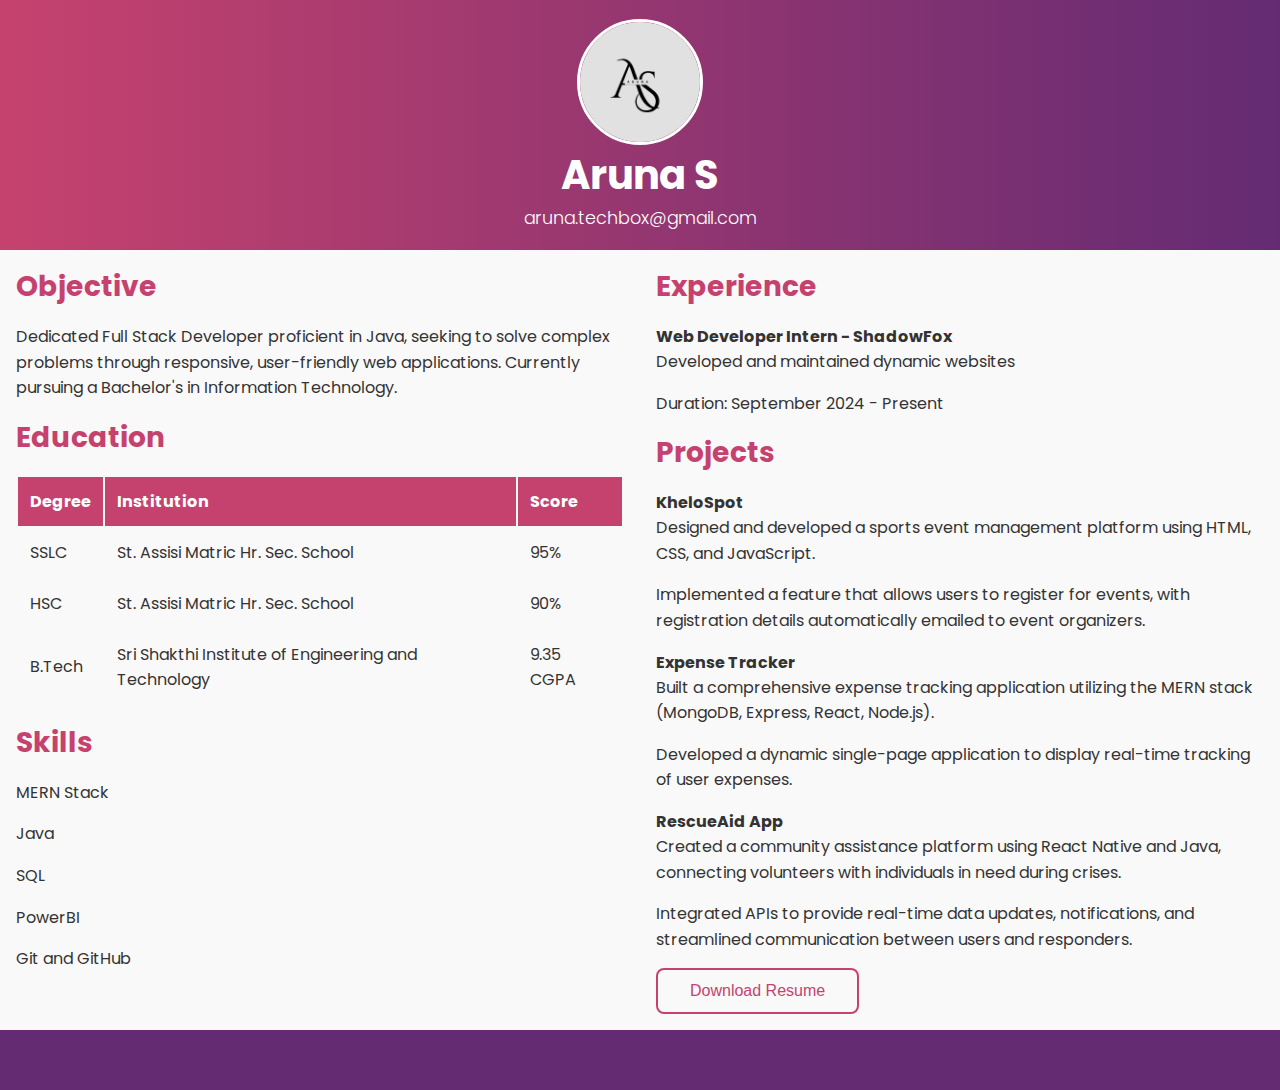
<file: index.html>
<!DOCTYPE html>
<html lang="en">

<head>
    <meta charset="UTF-8">
    <meta name="viewport" content="width=device-width, initial-scale=1.0">
    <title>Resume - Aruna S</title>
    <link rel="preconnect" href="https://fonts.googleapis.com">
    <link rel="preconnect" href="https://fonts.gstatic.com" crossorigin>
    <link href="https://fonts.googleapis.com/css2?family=Poppins:wght@300;400;500;600;700&display=swap"
        rel="stylesheet">
    <link rel="stylesheet" href="https://cdnjs.cloudflare.com/ajax/libs/font-awesome/6.6.0/css/all.min.css"
        integrity="sha512-Kc323vGBEqzTmouAECnVceyQqyqdsSiqLQISBL29aUW4U/M7pSPA/gEUZQqv1cwx4OnYxTxve5UMg5GT6L4JJg=="
        crossorigin="anonymous" referrerpolicy="no-referrer" />
    <style>
        * {
            margin: 0;
            padding: 0;
            
        }

        body {
            font-family: 'Poppins', sans-serif;
            background-color: #f9f9f9;
            color: #333;
            display: flex;
            flex-direction: column;
            align-items: stretch;
            min-height: 100vh;
        }

        .section1 {
            display: flex;
            flex-direction: column;
            justify-content: center;
            align-items: center;
            background: linear-gradient(to right, #C6426E, #642B73);
            color: white;
            flex: 0 1 250px;
        }

        .profile-img {
            width: 120px;
            height: 120px;
            border-radius: 50%;
            border: 3px solid white;
        }

        .profile-name {
            font-size: 2.5rem;
            font-weight: 700;
        }

        .profile-email {
            font-size: 1.1rem;
            font-weight: 300;
        }

        .two-column {
            display: flex;
            flex-grow: 1;
            justify-content: space-between;
            align-items: flex-start;
        }

        .column {
            flex: 1;
            display: flex;
            flex-direction: column;
            padding: 1rem;
        }

        .section-title {
            font-weight: 700;
            color: #C6426E;
            font-size: 1.75rem;
            margin-bottom: 1rem;
        }

        p,
        li {
            line-height: 1.6;
            font-size: 1rem;
            margin-bottom: 1rem;
        }

        ul {
            list-style-type: disc;
        }

        table {
            width: 100%;
            margin-bottom: 1rem;
        }

        table,
        th,
        td {
            border: none !important;
        }

        th,
        td {
            padding: 0.75rem;
            border: 1px solid #C6426E;
            text-align: left;
            font-size: 1rem;
        }

        th {
            background-color: #C6426E;
            color: white;
        }

        .skills ul {
            display: grid;
            grid-template-columns: repeat(2, 1fr);
            gap: 0.5rem;
        }

        li {
            display: flex;
            justify-content: start;
        }

        .contact-icons a {
            color: white;
            font-size: 1.5rem;
            margin: 0 1rem;
        }

        .section-footer {
            display: flex;
            justify-content: center;
            align-items: center;
            background-color: #642B73;
            color: white;
            flex: 0 1 60px;
            gap: 2.5rem;
        }


        button {
            padding: 0.75rem 2rem;
            font-size: 1rem;
            color: #C6426E;
            border: 2px solid #C6426E;
            background: transparent;
            border-radius: 8px;
            cursor: pointer;
            transition: all 0.3s ease;
        }

        button:hover {
            background-color: #C6426E;
            color: white;
        }
    </style>
</head>

<body>

    <div class="section1">
        <img src="./assets/img/Aruna.png" alt="Aruna's Profile Picture" class="profile-img">
        <h1 class="profile-name">Aruna S</h1>
        <h3 class="profile-email">aruna.techbox@gmail.com</h3>
    </div>


    <div class="two-column">

        <div class="column">
            <h2 class="section-title">Objective</h2>
            <p>Dedicated Full Stack Developer proficient in Java, seeking to solve complex problems through responsive,
                user-friendly web applications. Currently pursuing a Bachelor's in Information Technology.</p>

            <h2 class="section-title">Education</h2>
            <table>
                <tr>
                    <th>Degree</th>
                    <th>Institution</th>
                    <th>Score</th>
                </tr>
                <tr>
                    <td>SSLC</td>
                    <td>St. Assisi Matric Hr. Sec. School</td>
                    <td>95%</td>
                </tr>
                <tr>
                    <td>HSC</td>
                    <td>St. Assisi Matric Hr. Sec. School</td>
                    <td>90%</td>
                </tr>
                <tr>
                    <td>B.Tech</td>
                    <td>Sri Shakthi Institute of Engineering and Technology</td>
                    <td>9.35 CGPA</td>
                </tr>
            </table>

            <h2 class="section-title">Skills</h2>
            <ul class="skills">
                <li>MERN Stack</li>
                <li>Java</li>
                <li>SQL</li>
                <li>PowerBI</li>
                <li>Git and GitHub</li>
            </ul>
        </div>

        <div class="column">
            <h2 class="section-title">Experience</h2>
            <h4>Web Developer Intern - ShadowFox</h4>
            <ul>
                <li>Developed and maintained dynamic websites</li>
                <li>Duration: September 2024 - Present</li>
            </ul>

            <h2 class="section-title">Projects</h2>

            <h4>KheloSpot</h4>
            <ul>
                <li>Designed and developed a sports event management platform using HTML, CSS, and JavaScript.</li>
                <li>Implemented a feature that allows users to register for events, with registration details
                    automatically emailed to event organizers.</li>
            </ul>

            <h4>Expense Tracker</h4>
            <ul>
                <li>Built a comprehensive expense tracking application utilizing the MERN stack (MongoDB, Express,
                    React, Node.js).</li>
                <li>Developed a dynamic single-page application to display real-time tracking of user expenses.</li>
            </ul>

            <h4>RescueAid App</h4>
            <ul>
                <li>Created a community assistance platform using React Native and Java, connecting volunteers with
                    individuals in need during crises.</li>
                <li>Integrated APIs to provide real-time data updates, notifications, and streamlined communication
                    between users and responders.</li>
            </ul>


            <div class="sectionbutton">
                <button
                    onclick="location.href='https://docs.google.com/document/d/1fJSWSRq6g3hzvk_MXPspdY_2caUOIBpCWkSQYvJovn0/edit?usp=drive_link';"
                    target="_blank">
                    Download Resume
                </button>
            </div>
        </div>
    </div>
    <div class="section-footer contact-icons">
        <a href="http://www.linkedin.com/in/aruna-subramanian-b42869271" target="_blank"><i
                class="fa-brands fa-linkedin"></i></a>
        <a href="mailto:aruna.techbox@gmail.com"><i class="fa-solid fa-envelope"></i></a>
        <a href="https://github.com/Aruna456" target="_blank"><i class="fa-brands fa-github"></i></a>
    </div>
</body>

</html>
</file>
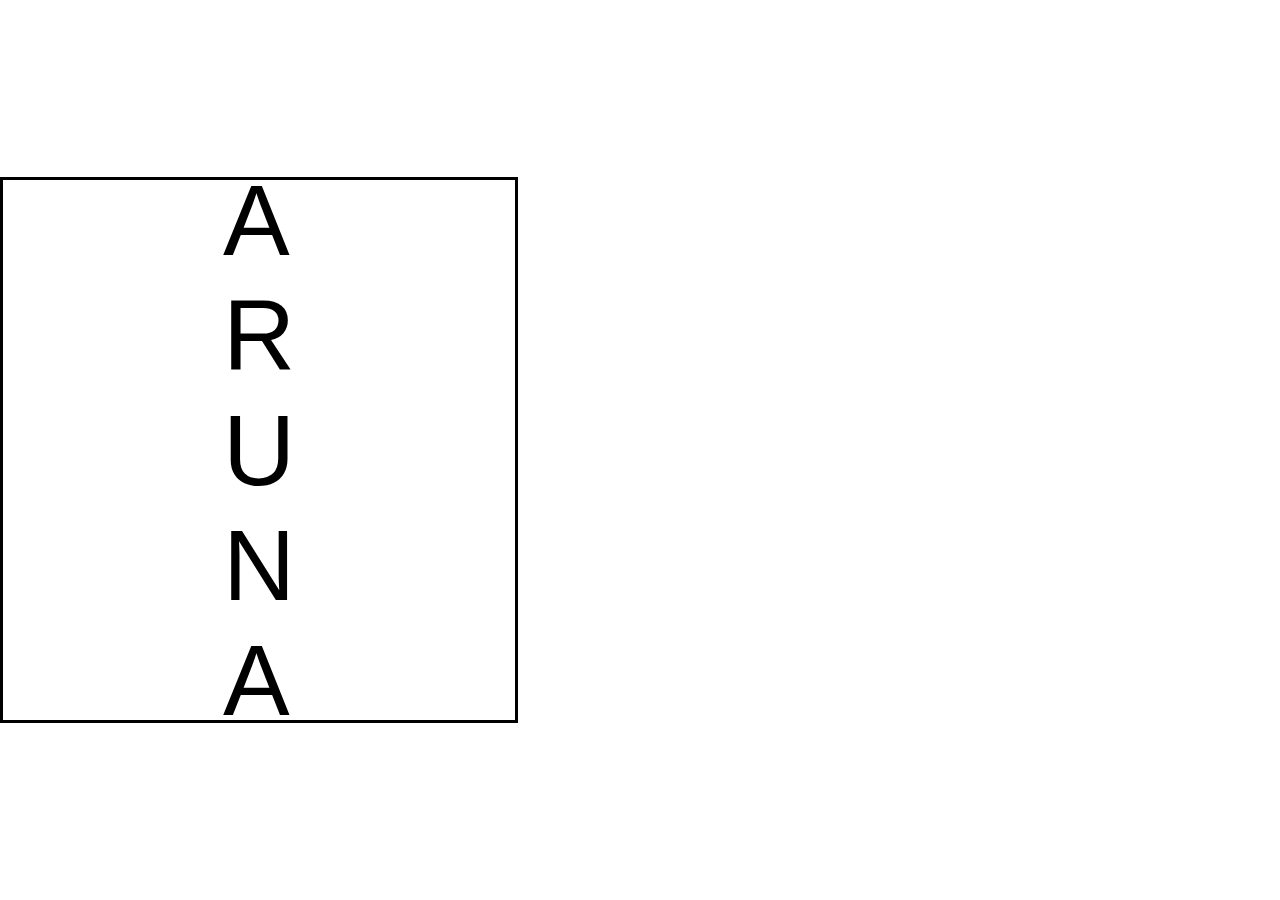
<file: adjust.html>
<!DOCTYPE html>
<html lang="en">

<head>
    <meta charset="UTF-8">
    <meta name="viewport" content="width=device-width, initial-scale=1.0">
    <title>Testing</title>
    <style>
        *{
            margin: 0;
            padding:0;
        }

        body{

            width: 100vw;
            height: 100vh;
            display: flex;
            justify-items: center;
            align-items:center;

        }

        .container{

            border: 3px solid black;
            height: 60vh;
            width: 40vw;
            align-items: center;
            display: flex;
            justify-content: center;
            
        }
        .name{

        }
        .section1 {

            font-family: Verdana, Geneva, Tahoma, sans-serif;
            font-size: 100px;


        }

        .section2 {

            font-family: Verdana, Geneva, Tahoma, sans-serif;
            font-size: 100px;


        }

        .section3 {

            font-family: Verdana, Geneva, Tahoma, sans-serif;
            font-size: 100px;


        }

        .section4 {

            font-family: Verdana, Geneva, Tahoma, sans-serif;
            font-size: 100px;


        }

        .section5 {

            font-family: Verdana, Geneva, Tahoma, sans-serif;
            font-size: 100px;


        }
    </style>
</head>

<body>
   <div class="container">
    <div class="name">
        <div class="section1">A</div>
        <div class="section2">R</div>
        <div class="section3">U</div>
        <div class="section4">N</div>
        <div class="section5">A</div>
    
    

    </div>

   </div>
    
</body>

</html>
</file>
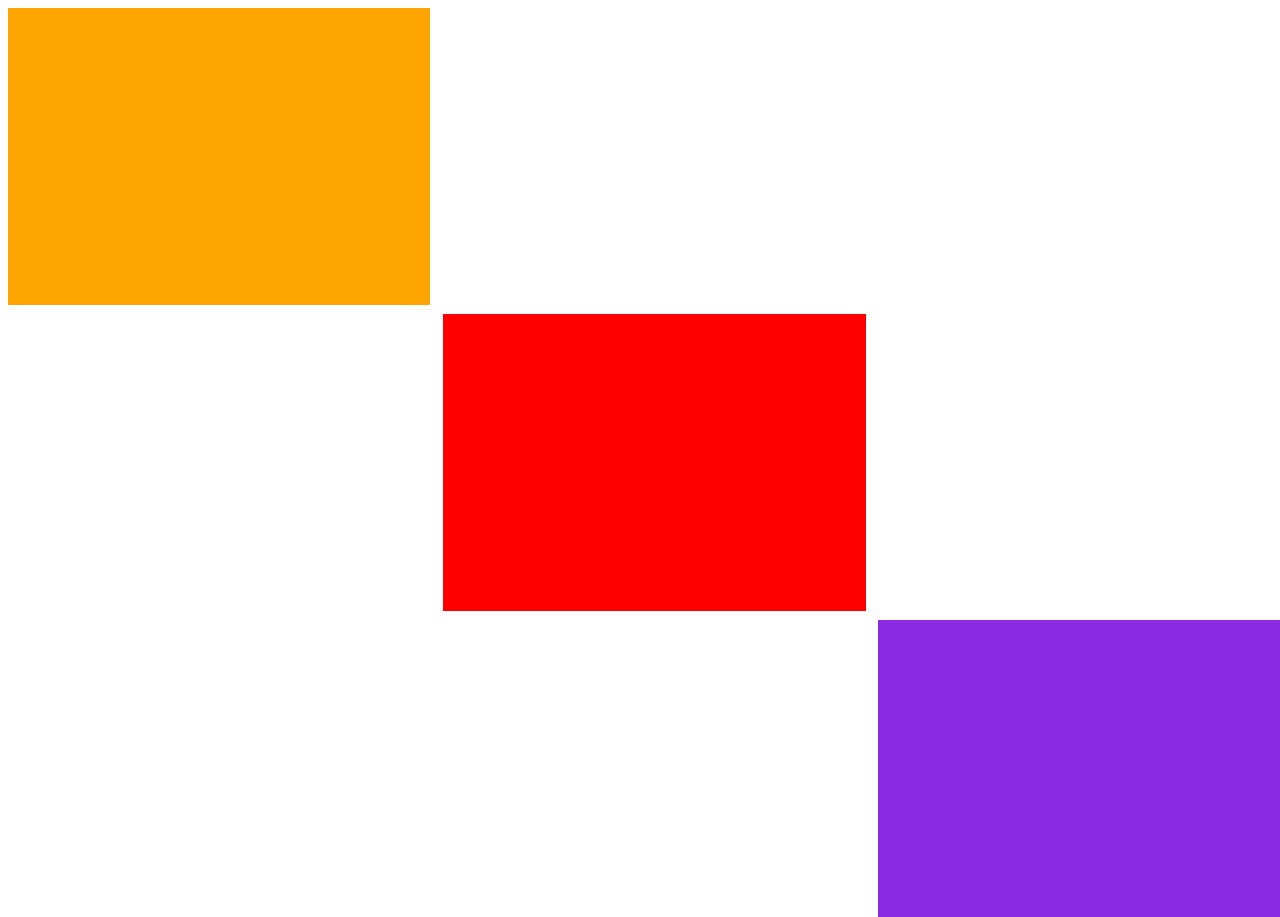
<file: flex.html>
<!DOCTYPE html>
<html lang="en">
<head>
    <meta charset="UTF-8">
    <meta name="viewport" content="width=device-width, initial-scale=1.0">
    <title>FlexBox</title>
    <link rel="stylesheet" href="./assets/css/style.css">
  
</head>
<body>
    <div class="container">
        <div class=" orange"></div>
        <!-- <div class="name">Hello!!</div> -->
        <div class=" red"></div> 
         <div class=" purple"></div> 
         <!-- <div class="name">
            Emoji animation
         </div>
          <div class="emoji">
            😍
         </div> -->

    </div>
   
</body>
</html>
</file>
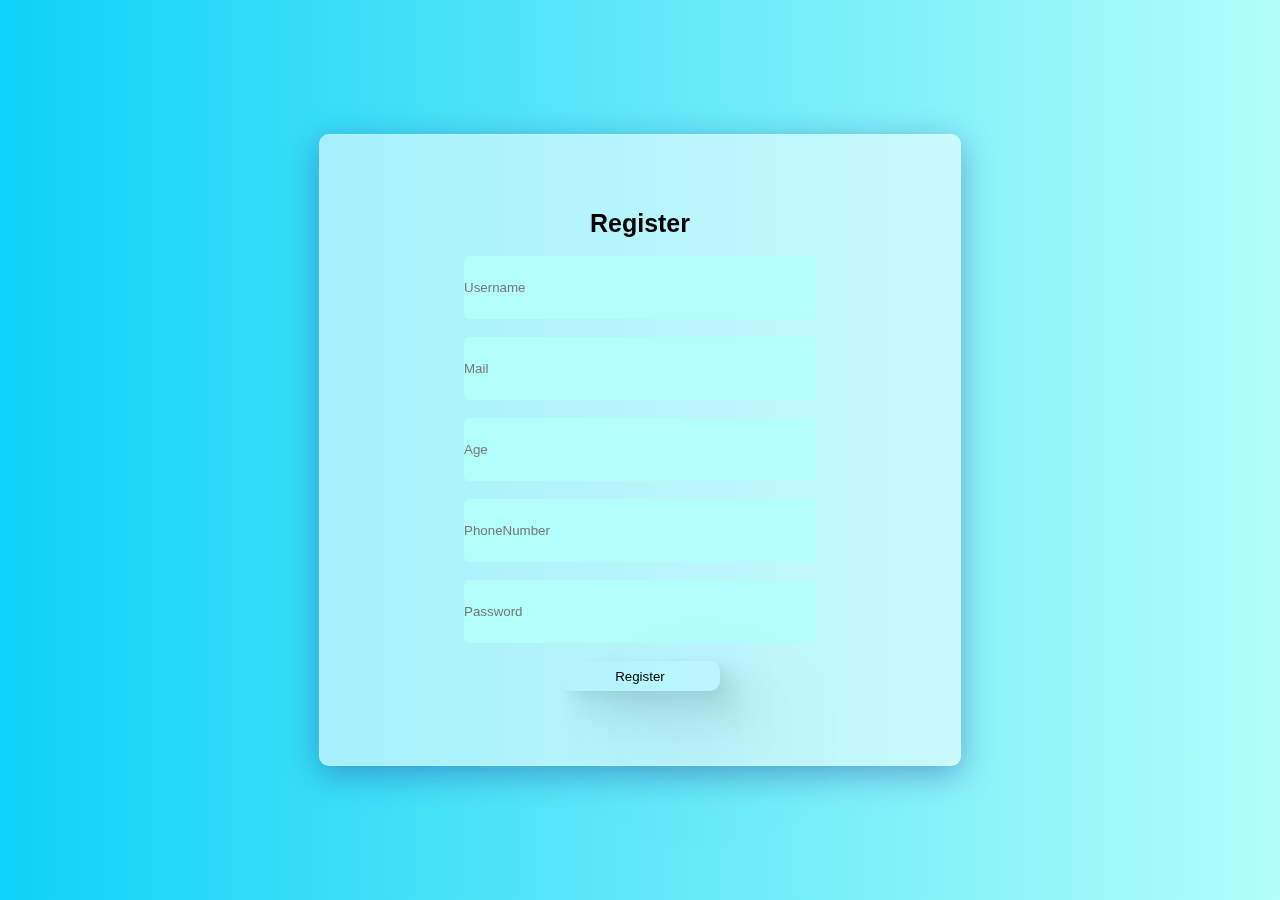
<file: from.html>
<!DOCTYPE html>
<html lang="en">

<head>
    <meta charset="UTF-8">
    <meta name="viewport" content="width=device-width, initial-scale=1.0">
    <title>Form</title>
    <style>
        * {
            margin: 0px;
            padding: 0px;
        }

        button {

            width: 25%;
            display: flex;
            align-items: center;
            justify-content: center;
            height: 30px;
            border: none;
            /* border: 1px solid rgb(0, 0, 0); */
            border-radius: 10px;
            font-family: Verdana, Geneva, Tahoma, sans-serif;
            background: none;
            box-shadow:
                1.1px 1px 5.6px -2px rgba(0, 0, 0, 0.02),
                3.9px 3.6px 11.5px -2px rgba(0, 0, 0, 0.034),
                8.2px 7.6px 18.2px -2px rgba(0, 0, 0, 0.045),
                14.4px 13.3px 26.3px -2px rgba(0, 0, 0, 0.057),
                23px 21.2px 38.1px -2px rgba(0, 0, 0, 0.069),
                35.7px 32.9px 60.6px -2px rgba(0, 0, 0, 0.086),
                63px 58px 134px -2px rgba(0, 0, 0, 0.12);
        }

        button:hover {

            background-color: #19aac7;
            transition: 0.2s background-color ease-in;
        }

        form {

            width: 50%;
            margin: 0 auto;
            height: 70%;
            display: flex;
            flex-direction: column;
            justify-content: center;
            align-items: center;
            border: 1px solid black;
            background: rgba(255, 255, 255, 0.25);
            box-shadow: 0 8px 32px 0 rgba(31, 38, 135, 0.37);
            backdrop-filter: blur(6.5px);
            -webkit-backdrop-filter: blur(6.5px);
            border-radius: 10px;
            border: 1px solid rgba(255, 255, 255, 0.18);
            background: rgba(255, 255, 255, 0.25);
            box-shadow: 0 8px 32px 0 rgba(31, 38, 135, 0.37);
            background: rgba(255, 255, 255, 0.55);
            box-shadow: 0 8px 32px 0 rgba(31, 38, 135, 0.37);
            backdrop-filter: blur(5.5px);
            -webkit-backdrop-filter: blur(5.5px);
            border-radius: 10px;
            border: 1px solid rgba(255, 255, 255, 0.18);

        }


        input {
            width: 55%;
            font-family: Verdana, Geneva, Tahoma, sans-serif;
            height: 10%;
            /* border: 1px solid black; */
            border: none;
            border-radius: 5px;
            /* color: black; */
            background: #B2FEFA;
        }

        input:hover {
            border: 3px solid #4acbbe;
            transition: 0.2s border ease-in;


        }

        input:focus {
            outline: none;
        }

        /* .box{

            width: 10rem;
            height: 10rem;
            border: 3px solid pink;
            display: grid;
            

        } */

        .container {
            height: 100vh;
            width: 100vw;
            display: flex;
            justify-content: center;
            align-items: center;
            /* background-color: #cce6ff; */
            background: #B2FEFA;
            /* fallback for old browsers */
            background: -webkit-linear-gradient(to right, #0ED2F7, #B2FEFA);
            /* Chrome 10-25, Safari 5.1-6 */
            background: linear-gradient(to right, #0ED2F7, #B2FEFA);
            /* W3C, IE 10+/ Edge, Firefox 16+, Chrome 26+, Opera 12+, Safari 7+ */


        }

        .section-title {
            font-family: Arial, Helvetica, sans-serif;
            font-size: 25px;
        }
    </style>
</head>

<body>



    <div class="container">


        <form onsubmit="formdata(event)">

            <h1 class="section-title">
                Register
            </h1><br>

            <input type="text" name="name" id="name" placeholder="Username">
            <br>

            <input type="email" name="mail" id="mail" placeholder="Mail">
            <br>

            <input type="number" name="age" id="age" placeholder="Age">
            <br>


            <input type="tel" name="phn" id="phn" placeholder="PhoneNumber">
            <br>

            <input type="password" name="pwd" id="pwd" placeholder="Password">
            <br>
            <button type="submit">Register</button>

        </form>

    </div>
</body>

<script>

    function formdata(event) {
        event.preventDefault();
        let name = document.getElementById("name").value;
        let email = document.getElementById('mail').value;
        let phn = document.getElementById('phn').value;
        let pwd = document.getElementById('pwd').value;
        let age = document.getElementById('age').value;

        console.log("Name: " + name);
        console.log("Email: " + email);
        console.log("Phone: " + phn);
        console.log("Age: " + age);
        console.log("Password: " + pwd);

        if (name !== " " && age !== 0 && email !== " " && pwd !== " " && phn !== 0) {
            if (name === "Aruna" || email === "aru@gmail.com") {
                console.log("Username already exist");

            }
            else {
                console.log("Sucess!!");

            }
        }
        else {
            console.log("Empty Fields not allowed");

        }



        const data1 = {
            uname: name,
            uphn: phn,
            umail: email,
            upwd: pwd,
            utype: age > 18 ? "Major" : "Minor"
        };

        const { uname, uphn, umail, upwd, utype } = data1;

        console.log(utype);

        alert("Hi " + name);



    }

</script>

</html>
</file>
<file: assets/css/style.css>
@import url("https://fonts.googleapis.com/css2?family=Poppins:wght@300;400;500;600;700&display=swap");

/* *{
    margin:0px;
    padding:0px;
} */
.container {
    width: 100vw;
    height: 100vh;
    display: grid;
    /* grid-template-columns: 250px 250px 250px;
   grid-template-rows: 250px 250px 250px;  */
    grid-template-columns: repeat(3, 33%);
    grid-template-rows: repeat(3, 33%);
    grid-gap: 1%;
}



@keyframes entry {

    from {
        transform: translateX(0%);
    }

    to {
        transform: translateX(100%);
    }

}

.red {
    animation: 5s entry ease-in;
}

@keyframes exit {
    from {
        transform: translateX(100%);
    }

    to {
        transform: translateX(0%);
    }
}

.orange {
    animation: 5s exit ease-out;
}

.name {
    width: 70vw;
    height: 90vh;
    display: flex;
    /* justify-content: center; */
    align-items: center;
    font-size: 50px;
    font-family: Arial, Helvetica, sans-serif;
    color: yellow;
}

@keyframes emoteanimation {

    from {
        transform: scaleX(0%);
        opacity: 0.5;
    }

    to {
        transform: scaleX(100%);
        opacity: 1%;
    }

}

.emoji {

    animation: 5s emoteanimation ease-in;
    size: 50%;


}

/*.box{

    width: 10rem;
    height: 10rem;

} */
.orange {
    background-color: orange;

}

.red {
    background-color: red;
    grid-row: 2/3;
    grid-column: -2/-3;

}

.purple {
    background-color: blueviolet;
    grid-row: 3/4;
    grid-column: -1/-2;
}

@media only screen and (max-width:600px) {

    .orange {
        background-color: rgb(217, 114, 114);

    }

    .red {
        background-color: rgb(215, 79, 79);


    }

    .purple {
        background-color: rgb(184, 127, 237);

    }


}
</file>
